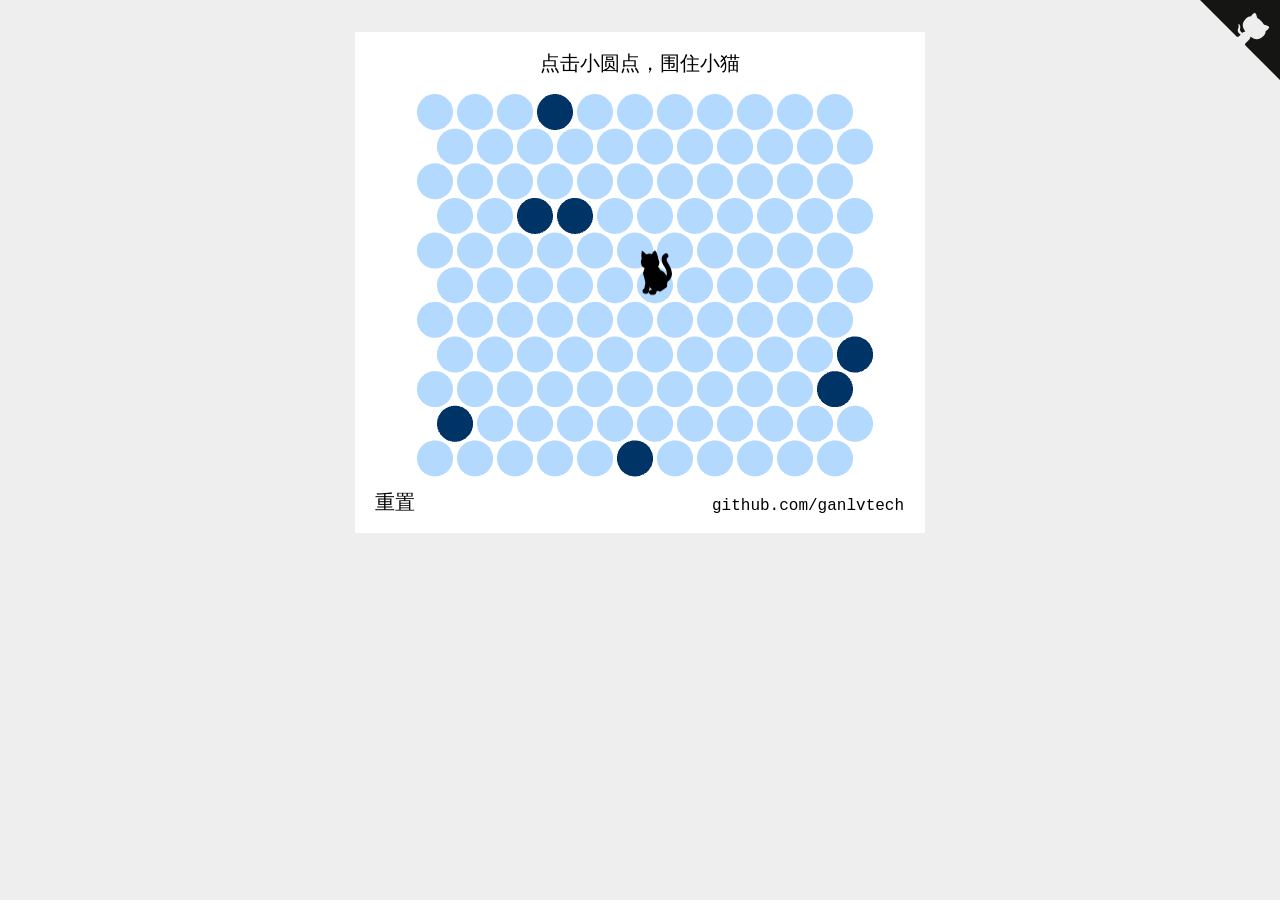
<file: catch-cat/index.html>
<!doctype html>
<html lang="en">
<head>
    <meta charset="UTF-8">
    <title>Catch The Cat</title>
    <style>
        * {
            padding: 0;
            margin: 0
        }

        body {
            background-color: #eeeeee;
        }

        #catch-the-cat {
            width: 100%;
            margin-top: 32px;
            text-align: center;
        }
    </style>
</head>
<body>
    <script src="phaser.min.js"></script>
    <script src="catch-the-cat.js"></script>
    <div id="catch-the-cat"></div>
    <script>
      window.game = new CatchTheCatGame({
        w: 11,
        h: 11,
        r: 20,
        backgroundColor: 0xffffff,
        parent: 'catch-the-cat',
        statusBarAlign: 'center',
        credit: 'github.com/ganlvtech'
      });
    </script>
    <a href="https://github.com/ganlvtech/phaser-catch-the-cat" class="github-corner" aria-label="View source on GitHub">
        <svg width="80" height="80" viewBox="0 0 250 250" style="fill:#151513; color:#eee; position: absolute; top: 0; border: 0; right: 0;" aria-hidden="true"><path d="M0,0 L115,115 L130,115 L142,142 L250,250 L250,0 Z"></path><path d="M128.3,109.0 C113.8,99.7 119.0,89.6 119.0,89.6 C122.0,82.7 120.5,78.6 120.5,78.6 C119.2,72.0 123.4,76.3 123.4,76.3 C127.3,80.9 125.5,87.3 125.5,87.3 C122.9,97.6 130.6,101.9 134.4,103.2" fill="currentColor" style="transform-origin: 130px 106px;" class="octo-arm"></path><path d="M115.0,115.0 C114.9,115.1 118.7,116.5 119.8,115.4 L133.7,101.6 C136.9,99.2 139.9,98.4 142.2,98.6 C133.8,88.0 127.5,74.4 143.8,58.0 C148.5,53.4 154.0,51.2 159.7,51.0 C160.3,49.4 163.2,43.6 171.4,40.1 C171.4,40.1 176.1,42.5 178.8,56.2 C183.1,58.6 187.2,61.8 190.9,65.4 C194.5,69.0 197.7,73.2 200.1,77.6 C213.8,80.2 216.3,84.9 216.3,84.9 C212.7,93.1 206.9,96.0 205.4,96.6 C205.1,102.4 203.0,107.8 198.3,112.5 C181.9,128.9 168.3,122.5 157.7,114.1 C157.9,116.9 156.7,120.9 152.7,124.9 L141.0,136.5 C139.8,137.7 141.6,141.9 141.8,141.8 Z" fill="currentColor" class="octo-body"></path></svg>
    </a>
    <style>.github-corner:hover .octo-arm{animation:octocat-wave 560ms ease-in-out}@keyframes octocat-wave{0%,100%{transform:rotate(0)}20%,60%{transform:rotate(-25deg)}40%,80%{transform:rotate(10deg)}}@media (max-width:500px){.github-corner:hover .octo-arm{animation:none}.github-corner .octo-arm{animation:octocat-wave 560ms ease-in-out}}</style>
</body>
</html>
</file>
